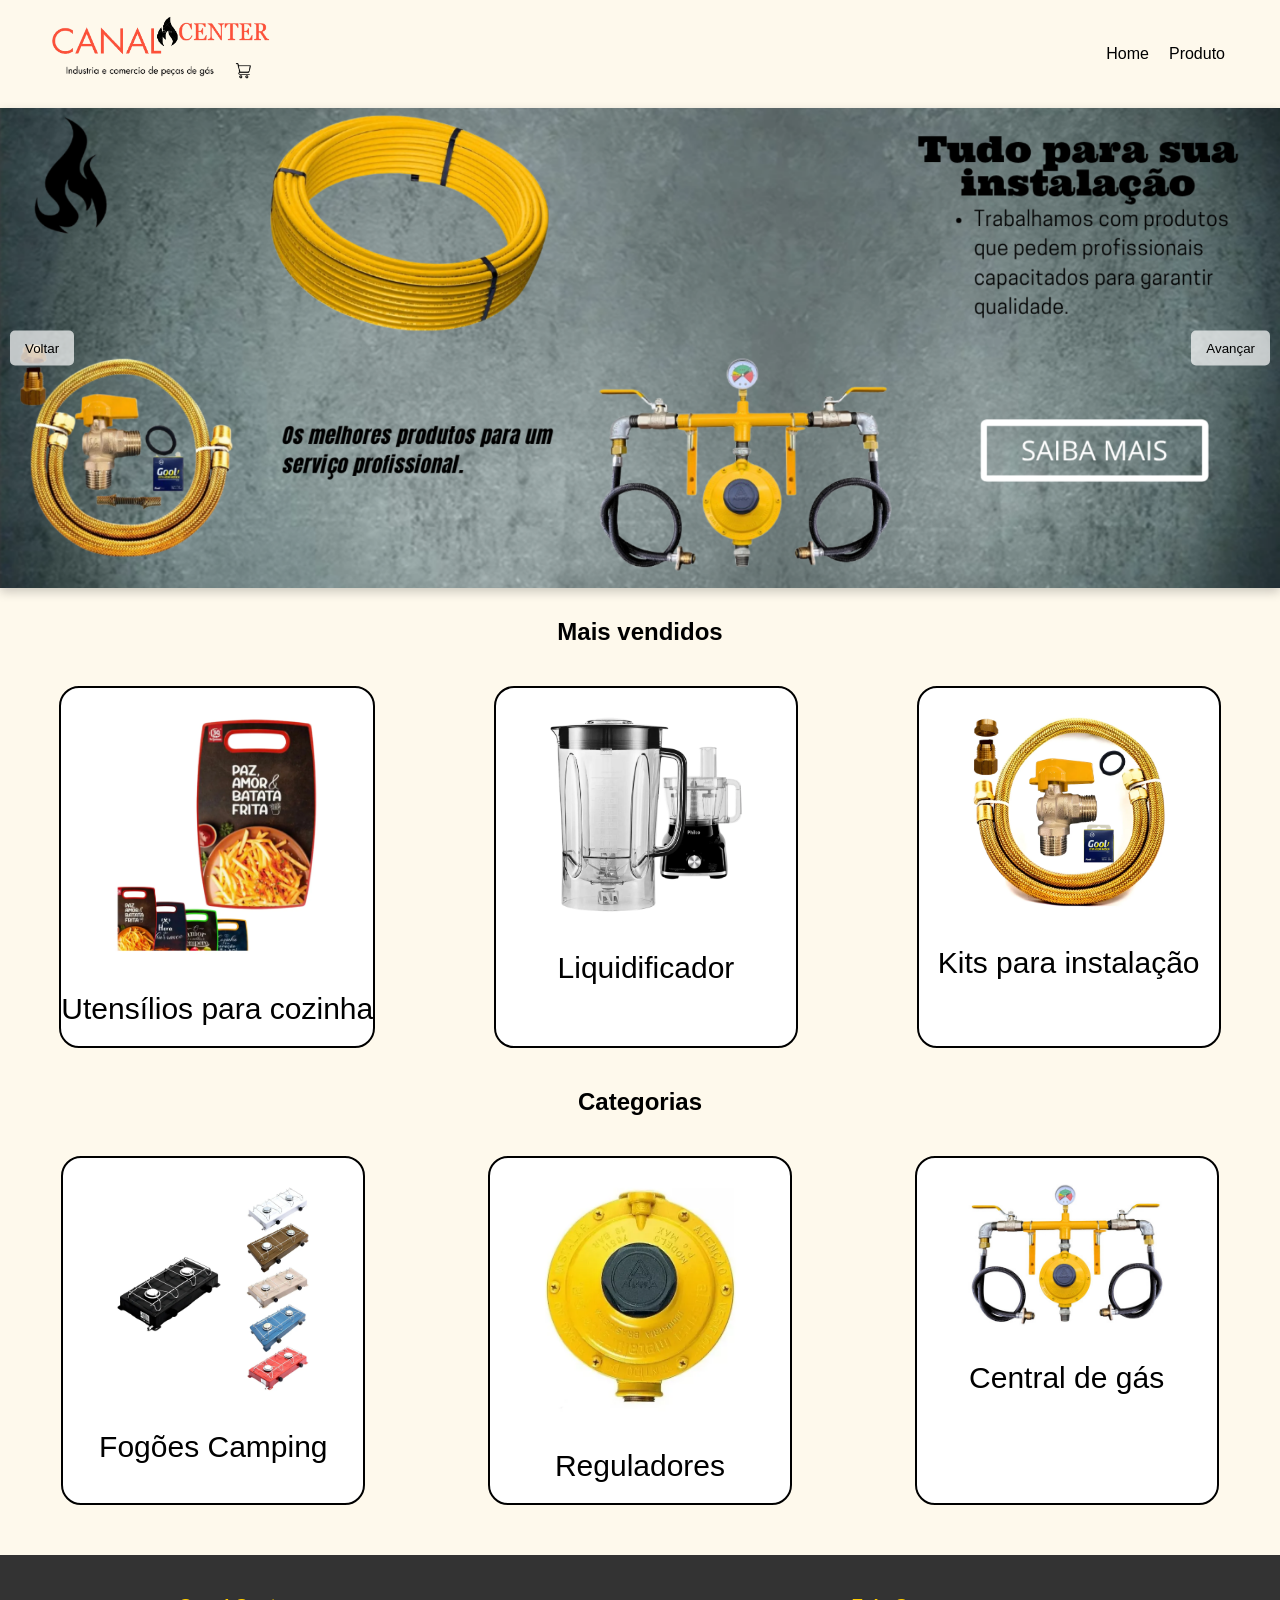
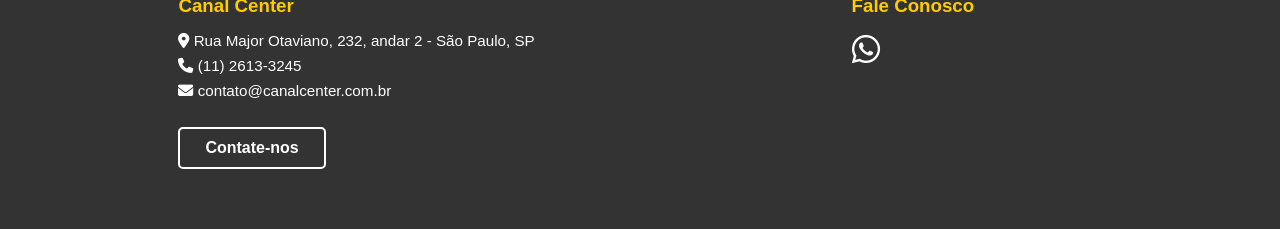
<file: index.html>
<!DOCTYPE html>
<html lang="pt-br">
<head>
    <meta charset="UTF-8">
    <meta name="viewport" content="width=device-width, initial-scale=1.0">
    <title>Canal Center</title>
    <link href="estilos/style.css" rel="stylesheet">
    <link rel="stylesheet" href="https://cdnjs.cloudflare.com/ajax/libs/font-awesome/6.4.0/css/all.min.css">
</head>

<body>
    <header>
        <a href="index.html"><img src="img/Logo.png" alt="Logo"></a>
        
        <button class="menu" id="btnMenu" onclick="toggleMenu()" aria-label="Abrir Menu">
            <i class="fas fa-bars"></i>
        </button>

        <nav id="navMenu">
            <a href="index.html">Home</a>
            <a href="#">Produto</a>
        </nav>
    </header>

    <section id="carrosel">
        <section onclick="rolar()" id="slides">
            <a href="kits.html" class="slide-link">
                <img src="img/Tudo para sua instalação.png" alt="slide1 - Kits">
            </a>
            <a href="pagina-utensilios.html" class="slide-link">
                <img src="img/slide_utencilios.png" alt="slide2 - Utensílios">
            </a>
            <a href="formulario.html" class="slide-link">
                <img src="img/slide_conheca.png" alt="slide3 - Formulário">
            </a>
        </section>
        
        <button class="btn_carrosel" id="voltarBtn" onclick="voltarIndex()">Voltar</button>
        <button class="btn_carrosel" id="avancarBtn" onclick="avancarIndex()">Avançar</button>
    </section>

    <section id="popular">
        <section class="items">
            <h2>Mais vendidos</h2>
            <section class="container-items">
                <a href="pagina-utensilios.html" class="link-card">
                    <article>
                        <img src="img/tabua.webp" alt="produto-1">
                        <p>Utensílios para cozinha</p>
                    </article>
                </a>
                <a href="jarras.html" class="link-card">
                    <article>
                        <img src="img/liquidificador.webp" alt="produto-2">
                        <p>Liquidificador</p>
                    </article>
                </a>
                <a href="kits.html" class="link-card">
                    <article>
                        <img src="img/mangueira.webp" alt="produto-3">
                        <p>Kits para instalação</p>
                    </article>
                </a>
            </section>
        </section>
        
        <section class="items">
            <h2>Categorias</h2>
            <section class="container-items">
                <a href="pagina-utensilios.html" class="link-card">
                    <article>
                        <img src="img/fogao.webp" alt="categoria-1">
                        <p>Fogões Camping</p>
                    </article>
                </a>
                <a href="regulador.html" class="link-card">
                    <article>
                        <img src="img/Regulador.webp" alt="categoria-2">
                        <p>Reguladores</p>
                    </article>
                </a>
                <a href="kits.html" class="link-card">
                    <article>
                        <img src="img/Central.png" alt="categoria-3">
                        <p>Central de gás</p>
                    </article>
                </a>
            </section>
        </section>
    </section>

    <footer id="contato">
        <article class="info-empresa">
            <h3>Canal Center</h3>
            <p><i class="fas fa-map-marker-alt"></i> Rua Major Otaviano, 232, andar 2 - São Paulo, SP</p>
            <p><i class="fas fa-phone"></i> (11) 2613-3245</p>
            <p><i class="fas fa-envelope"></i> contato@canalcenter.com.br</p>

            <a href="formulario.html" class="btn-contato">Contate-nos</a>
        </article>

        <section id="redes-sociais">
            <h3>Fale Conosco</h3>
            <div class="icones-redes">
                <a href="" target="_blank" aria-label="WhatsApp"><i class="fab fa-whatsapp"></i></a>
            </div>
        </section>
     </footer>
    <script src="script.js"></script>
</body>
</html>
</file>
<file: estilos/style.css>
* {
    padding: 0;
    margin: 0;
    font-family: Arial, Helvetica, sans-serif;
    box-sizing: border-box;
}

body {
    min-height: 100vh;
    max-width: 100vw;
    overflow-x: hidden;
    background-color:rgb(254, 249, 236);
}

header {
    margin: 5px;
    display: flex;
    padding: 0 30px;
    background-color: rgb(254, 249, 236);
    justify-content: space-between;
    align-items: center;
}

header nav {
    display: flex;
    justify-content: space-around;
    margin: 10px;
}

header nav a {
    margin: 10px;
    text-decoration: none;
    color: black;
}

header nav a:hover {
    text-decoration: underline;
    color: rgb(112, 112, 112);
}

.menu {
    display: none;
    background: transparent;
    border: none;
    font-size: 30px;
    cursor: pointer;
    color: black;
    padding: 10px;
}

header img {
    width: 30%;
    min-width: 150px;
}

#carrosel {
    position: relative;
    width: 100%;
    max-width: 100%;
    margin: 0px auto;
    padding: 0;
    overflow: hidden;
    box-shadow: 0px 4px 10px rgba(0,0,0,0.2);
    z-index: 10px;
    margin-bottom: 30px;
}

#slides {
    display: flex;
    transition: transform 0.5s ease-in-out;
}
    
#slides .slide-link {
    width: 100%;
    flex-shrink: 0;
    display: block;
}

#slides .slide-link img {
    width: 100%;
    height: 100%;
    object-fit: cover;
    display: block;
}

.btn_carrosel {
    position: absolute;
    top: 50%;
    transform: translateY(-50%);
    color: black;
    border: none;
    cursor: pointer;
    padding: 10px 15px;
    z-index: 10;
    transition: background 0.3s;
    background: rgba(255, 255, 255, 0.7); 
    border-radius: 5px;
}

.btn_carrosel:hover {
    background: rgba(255, 255, 255, 1);
}

#voltarBtn {
    left:10px;
}

#avancarBtn {
    right:10px;
}

#popular {
    text-align: center;
}

#popular img {
    max-width: 300px;
}

.items, h2 {
    margin-bottom: 40px;
}

.container-items {
    display: flex;
    justify-content: space-around; 
    flex-wrap: wrap;   
    gap: 20px;
    padding: 0 10px;
}


.link-card {
    text-decoration: none;
    color: inherit; 
    display: block; 
}

.link-card article {
    transition: transform 0.3s, box-shadow 0.3s;
}

.link-card:hover article {
    transform: translateY(-5px); 
    box-shadow: 0px 8px 15px rgba(0,0,0,0.2);
}


.container-items article {
    border: 2px solid black;
    border-radius: 20px;
    min-width: 250px;
    background-color: white;
    height: 100%; 
    display: flex;
    flex-direction: column;
    align-items: center; 
    padding-top: 20px;
    padding-bottom: 20px;
}

.container-items article img {
    width: 70%;
    margin-bottom: 30px;
    object-fit: cover;
}

.container-items article p {
    font-size: 30px;
    text-align: center;
}

footer {
    background-color: #333;
    color: #fff;
    display: flex;
    justify-content: space-around;
    padding: 40px 20px;
    margin-top: 50px;
    flex-wrap: wrap;
}

.info-empresa, #redes-sociais {
    min-width: 250px;
    margin-bottom: 20px;
}

footer h3 {
    margin-bottom: 15px;
    color: #ffcc00;
}

footer p {
    margin-bottom: 8px;
    font-size: 0.95rem;
}

.icones-redes a {
    color: white;
    font-size: 2rem;
    margin-right: 15px;
    text-decoration: none;
    transition: color 0.3s;
}

.icones-redes a:hover {
    color: #25d366;
}

.btn-contato {
    display: inline-block;
    margin-top: 20px;
    padding: 10px 25px;
    color: white;
    background: transparent;
    border: 2px solid white;
    border-radius: 5px;
    text-decoration: none;
    font-weight: bold;
    font-size: 1rem;
    transition: background 0.3s, color 0.3s;
}
.btn-contato:hover {
    background-color: white;    
    color: #333;                 
}


@media (max-width: 800px) {
    .items {
        flex-direction: column; 
        text-align: center;
    }

    header {
        position: relative;
    }

    header a img {
        min-width: 150px;
        width: 150px;
        margin-bottom: 0;
    }

    
    .menu {
        display: block;
    }

    
    header nav {
        display: none;
        flex-direction: column;
        position: absolute;
        top: 100%;
        right: 0;
        background-color: rgb(254, 249, 236);
        width: 200px;
        box-shadow: -2px 5px 10px rgba(0,0,0,0.2);
        border-radius: 0 0 0 15px;
        padding: 15px;
        z-index: 100;
        text-align: right;
    }

    header nav a {
        margin: 15px 10px;
        font-size: 1.2rem;
    }

    header nav.ativo {
        display: flex;
    }

    .container-items article {
        width: 100%;
        max-width: 350px;
        margin: 0 auto; 
    }

    footer {
        flex-direction: column;
        text-align: center; 
        gap: 20px;
    }
}
</file>
